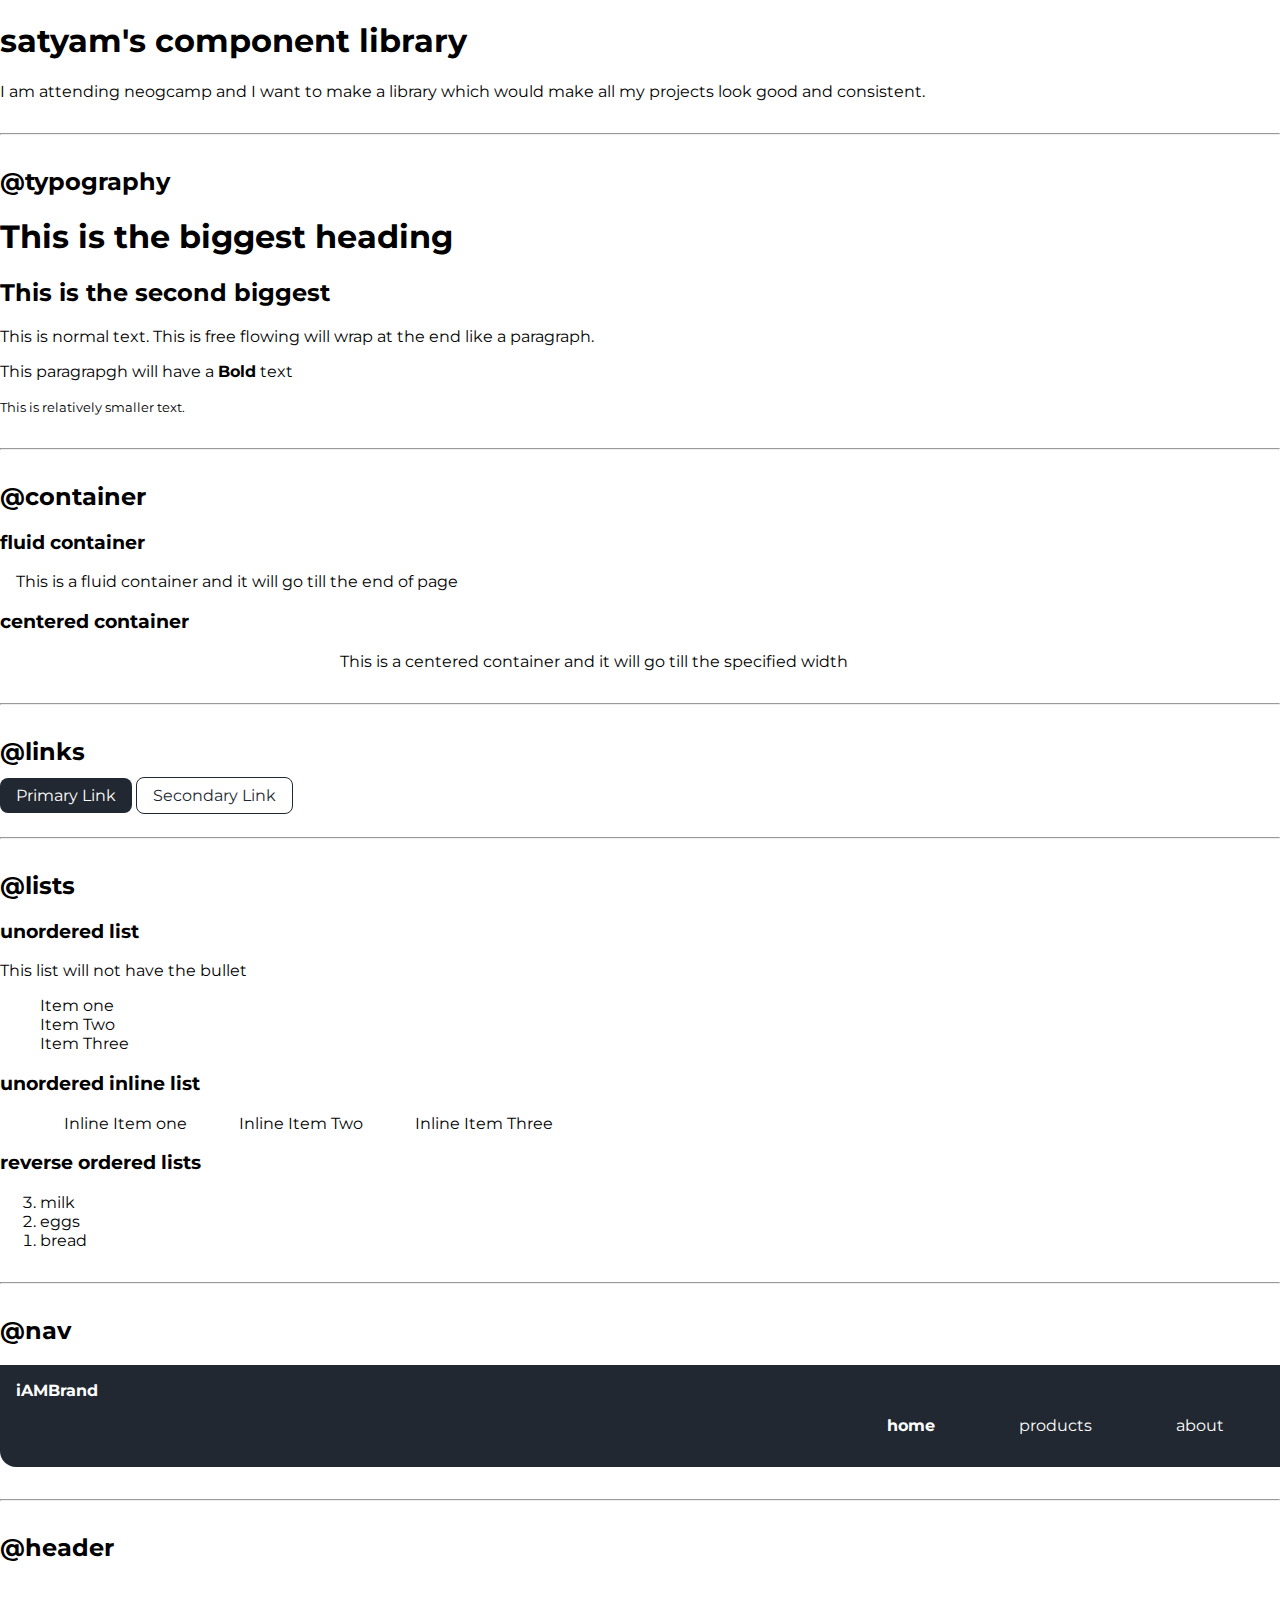
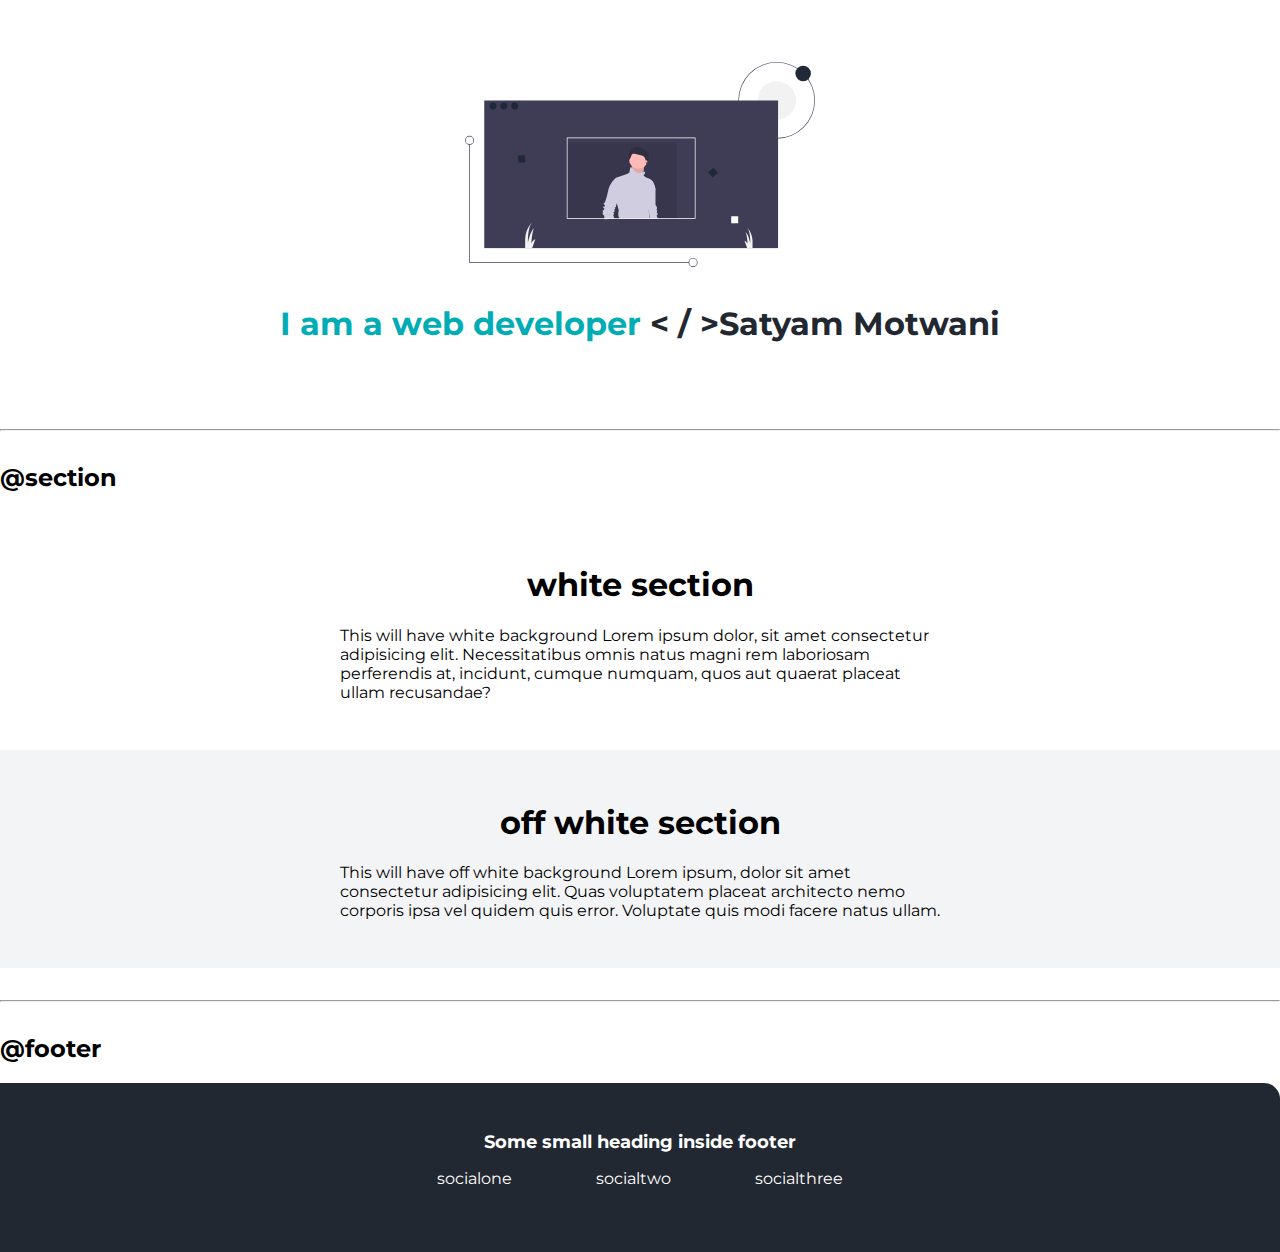
<file: index.html>
<!DOCTYPE html>
<html lang="en">

<head>
    <meta charset="UTF-8">
    <meta name="viewport" content="width=device-width, initial-scale=1.0">
    <title>Component Library</title>
    <link rel="stylesheet" href="style.css">
</head>

<body>
    <h1>satyam's component library</h1>
    <p>I am attending neogcamp and I want to make a library which would make all my projects look good and consistent.
    </p>

    <hr>

    <h2>@typography</h2>

    <h1>This is the biggest heading</h1>
    <h2>This is the second biggest</h2>
    <p>This is normal text. This is free flowing will wrap at the end like a paragraph.</p>
    <p>This paragrapgh will have a <strong>Bold</strong> text</p>
    <small>This is relatively smaller text.</small>

    <hr>

    <h2>@container</h2>

    <h3>fluid container</h3>
    <div class="container">This is a fluid container and it will go till the end of page</div>

    <h3>centered container</h3>
    <div class="container container-centered">This is a centered container and it will go till the specified width</div>

    <hr>

    <h2>@links</h2>

    <a class="link link-primary" href="/">Primary Link</a>
    <a class="link link-secondary" href="/">Secondary Link</a>

    <hr>

    <h2>@lists</h2>

    <h3>unordered list</h3>
    <p>This list will not have the bullet</p>

    <ul class="list-non-bullet">
        <li>Item one</li>
        <li>Item Two</li>
        <li>Item Three</li>
    </ul>

    <h3>unordered inline list</h3>

    <ul class="list-non-bullet">
        <li class="list-item-inline">Inline Item one</li>
        <li class="list-item-inline">Inline Item Two</li>
        <li class="list-item-inline">Inline Item Three</li>
    </ul>

    <h3>reverse ordered lists</h3>

    <ol reversed>
        <li>milk</li>
        <li>eggs</li>
        <li>bread</li>
    </ol>

    <hr>

    <h2>@nav</h2>

    <nav class="navigation container">
        <div class="nav-brand">iAMBrand</div>
        <ul class="list-non-bullet nav-pills">
            <li class="list-item-inline">
                <a class="link link-active" href="/">home</a>
            </li>
            <li class="list-item-inline">
                <a class="link" href="/">products</a>
            </li>
            <li class="list-item-inline">
                <a class="link" href="/">about</a>
            </li>
        </ul>
    </nav>

    <hr>

    <h2>@header</h2>

    <header class="hero">
        <img class="hero-img" src="images/hero.svg" alt="">
        <h1 class="hero-heading">I am a web developer <span class="heading-inverted"> < / >Satyam Motwani</span></h1>
    </header>

    <hr>

    <h2>@section</h2>

    <section class="section">
        <div class="container container-centered">
            <h1>white section</h1>
            <p>This will have white background Lorem ipsum dolor, sit amet consectetur adipisicing elit. Necessitatibus omnis natus magni rem laboriosam perferendis at, incidunt, cumque numquam, quos aut quaerat placeat ullam recusandae?</p>
        </div>

    </section>

    <section class="section ow">
        <div class="container container-centered">
            <h1>off white section</h1>
            <p>This will have off white background Lorem ipsum, dolor sit amet consectetur adipisicing elit. Quas voluptatem placeat architecto nemo corporis ipsa vel quidem quis error. Voluptate quis modi facere natus ullam.</p>
        </div>

    </section>

    <hr>

    <h2>@footer</h2>

    <footer class="footer">
        <div class="footer-header">Some small heading inside footer</div>
        <ul class="social-links list-non-bullet">
            <li class="list-item-inline"> <a class="link" href="/">socialone</a></li>
            <li class="list-item-inline"> <a class="link" href="/">socialtwo</a></li>
            <li class="list-item-inline"> <a class="link" href="/">socialthree</a></li>
        </ul>
    </footer>

    <!-- <div style="height: 10vh;"></div> -->

</body>

</html>
</file>
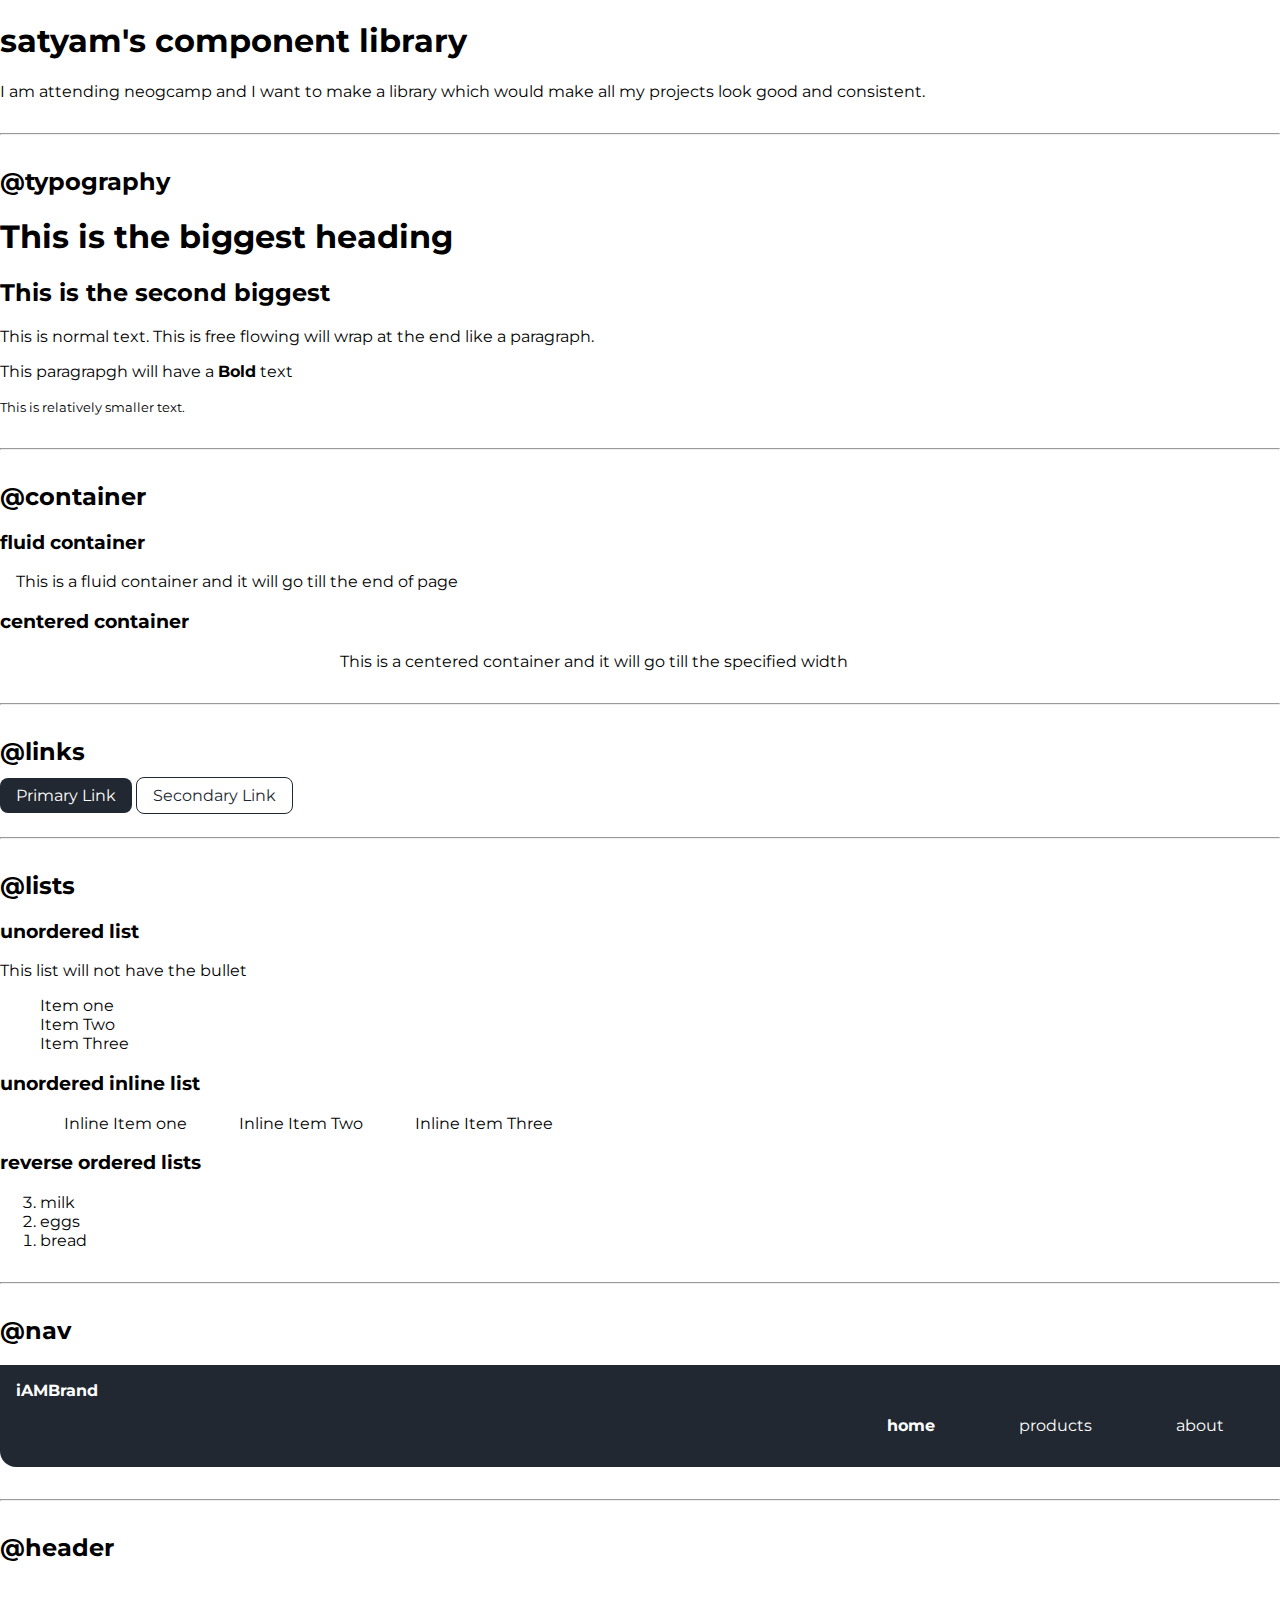
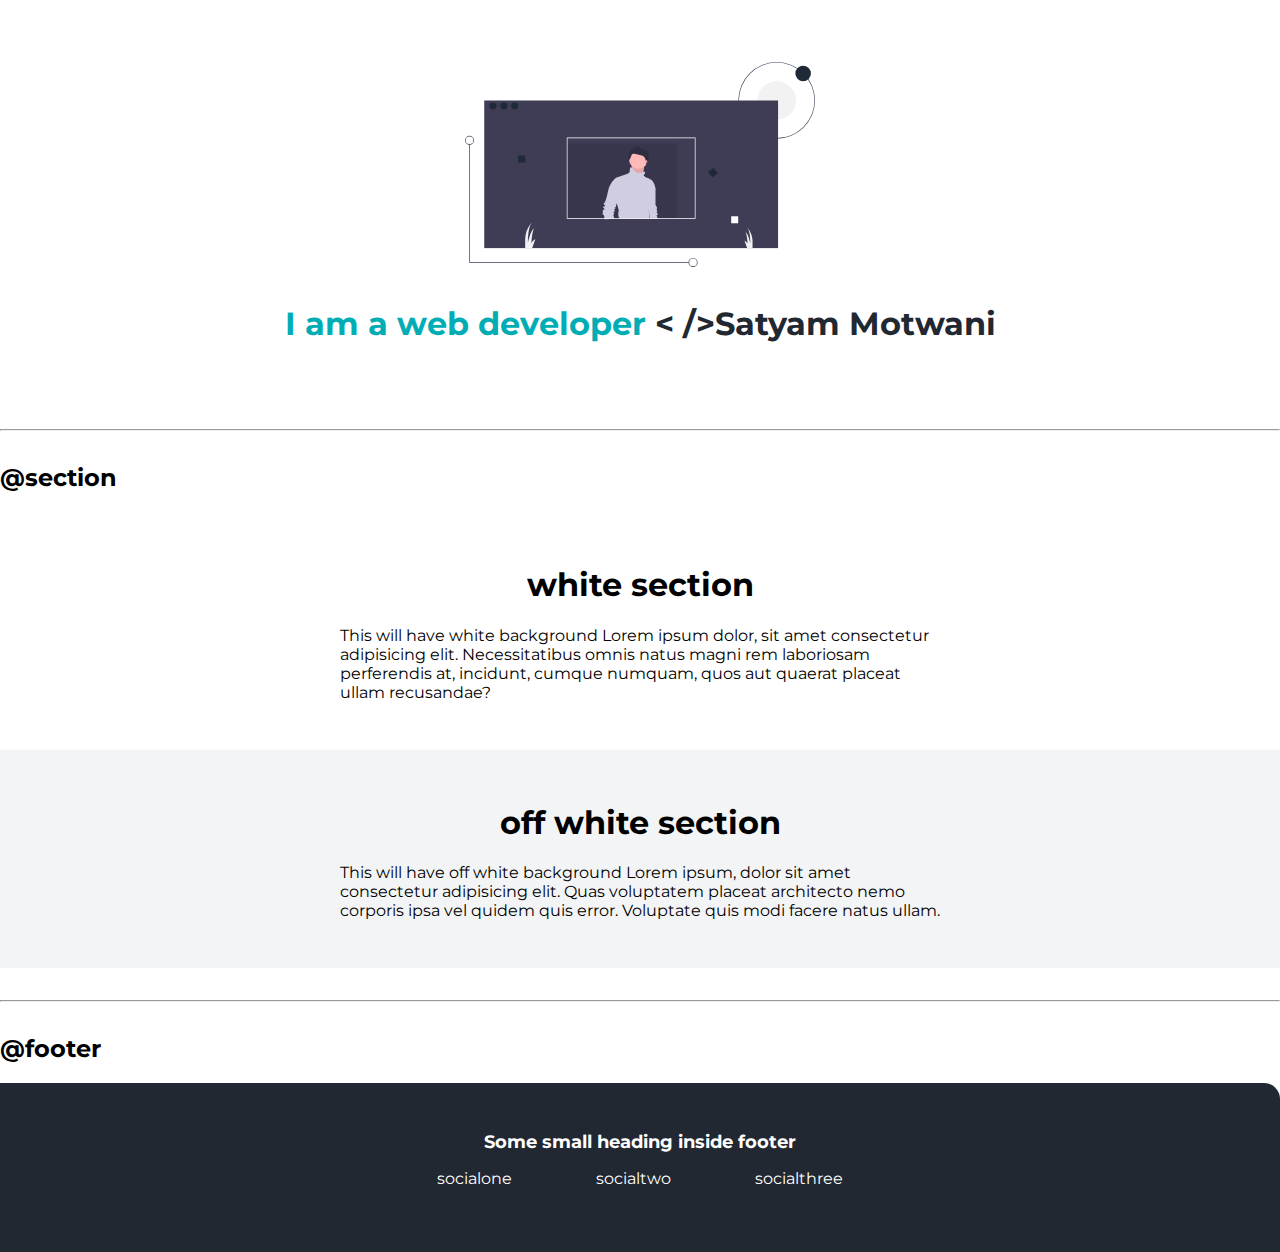
<file: lib/components.html>
<!DOCTYPE html>
<html lang="en">

<head>
    <meta charset="UTF-8">
    <meta name="viewport" content="width=device-width, initial-scale=1.0">
    <title>Component Library</title>
    <link rel="stylesheet" href="/style.css">
</head>

<body>
    <h1>satyam's component library</h1>
    <p>I am attending neogcamp and I want to make a library which would make all my projects look good and consistent.
    </p>

    <hr>

    <h2>@typography</h2>

    <h1>This is the biggest heading</h1>
    <h2>This is the second biggest</h2>
    <p>This is normal text. This is free flowing will wrap at the end like a paragraph.</p>
    <p>This paragrapgh will have a <strong>Bold</strong> text</p>
    <small>This is relatively smaller text.</small>

    <hr>

    <h2>@container</h2>

    <h3>fluid container</h3>
    <div class="container">This is a fluid container and it will go till the end of page</div>

    <h3>centered container</h3>
    <div class="container container-centered">This is a centered container and it will go till the specified width</div>

    <hr>

    <h2>@links</h2>

    <a class="link link-primary" href="/">Primary Link</a>
    <a class="link link-secondary" href="/">Secondary Link</a>

    <hr>

    <h2>@lists</h2>

    <h3>unordered list</h3>
    <p>This list will not have the bullet</p>

    <ul class="list-non-bullet">
        <li>Item one</li>
        <li>Item Two</li>
        <li>Item Three</li>
    </ul>

    <h3>unordered inline list</h3>

    <ul class="list-non-bullet">
        <li class="list-item-inline">Inline Item one</li>
        <li class="list-item-inline">Inline Item Two</li>
        <li class="list-item-inline">Inline Item Three</li>
    </ul>

    <h3>reverse ordered lists</h3>

    <ol reversed>
        <li>milk</li>
        <li>eggs</li>
        <li>bread</li>
    </ol>

    <hr>

    <h2>@nav</h2>

    <nav class="navigation container">
        <div class="nav-brand">iAMBrand</div>
        <ul class="list-non-bullet nav-pills">
            <li class="list-item-inline">
                <a class="link link-active" href="/">home</a>
            </li>
            <li class="list-item-inline">
                <a class="link" href="/">products</a>
            </li>
            <li class="list-item-inline">
                <a class="link" href="/">about</a>
            </li>
        </ul>
    </nav>

    <hr>

    <h2>@header</h2>

    <header class="hero">
        <img class="hero-img" src="/images/hero.svg" alt="">
        <h1 class="hero-heading">I am a web developer <span class="heading-inverted">
                < />Satyam Motwani
            </span></h1>
    </header>

    <hr>

    <h2>@section</h2>

    <section class="section">
        <div class="container container-centered">
            <h1>white section</h1>
            <p>This will have white background Lorem ipsum dolor, sit amet consectetur adipisicing elit. Necessitatibus
                omnis natus magni rem laboriosam perferendis at, incidunt, cumque numquam, quos aut quaerat placeat
                ullam recusandae?</p>
        </div>

    </section>

    <section class="section ow">
        <div class="container container-centered">
            <h1>off white section</h1>
            <p>This will have off white background Lorem ipsum, dolor sit amet consectetur adipisicing elit. Quas
                voluptatem placeat architecto nemo corporis ipsa vel quidem quis error. Voluptate quis modi facere natus
                ullam.</p>
        </div>

    </section>

    <hr>

    <h2>@footer</h2>

    <footer class="footer">
        <div class="footer-header">Some small heading inside footer</div>
        <ul class="social-links list-non-bullet">
            <li class="list-item-inline"> <a class="link" href="/">socialone</a></li>
            <li class="list-item-inline"> <a class="link" href="/">socialtwo</a></li>
            <li class="list-item-inline"> <a class="link" href="/">socialthree</a></li>
        </ul>
    </footer>

    <!-- <div style="height: 10vh;"></div> -->

</body>

</html>
</file>
<file: style.css>
@import url('https://fonts.googleapis.com/css2?family=Montserrat:wght@400;700&display=swap');

:root {
    --primary-color: #222831;
    --green-color: #00adb5;
    --off-white: #F3F4F6;
}

body {
    font-family: 'Montserrat', sans-serif;
    margin: 0px;
}

/* h1{
    font-size: 1.5rem;
} */

hr {
    margin: 2rem 0rem;
}

/* projects-space */

.space{
    padding: 2rem !important;
}

/* container */
.container {
    padding: 0rem 1rem;
}

.container-centered {
    max-width: 600px;
    margin: auto;
}

/* links */
.link {
    box-sizing: border-box;
    text-decoration: none;
    padding: 0.5rem 1rem;
    /* margin-top: 5rem;
    margin-bottom: 1rem;*/ 
} 

.link-primary {
    background-color: var(--primary-color);
    border-radius: 0.5rem;
    color: white;
}

.link-secondary {
    color: var(--primary-color);
    border-radius: 0.5rem;
    border: 1px solid var(--primary-color);
}

/* lists */
.list-non-bullet {
    list-style: none;
}

.list-item-inline {
    display: inline;
    padding: 0rem 1.5rem;
}

/* navigation */
.navigation {
    background-color: var(--primary-color);
    color: white;
    padding: 1rem;
    border-bottom-left-radius: 1rem;
}

.navigation .nav-brand {
    font-weight: bold;
}

.navigation .nav-pills {
    text-align: right;
}

.navigation .link {
    color: white;
}

.navigation .link-active {
    font-weight: bold;
}

/* header */
.hero {
    padding: 2rem;
    padding-top: 5rem;
}

.hero .hero-img {
    max-width: 350px;
    display: block;
    margin: auto;
}

.hero .hero-heading {
    padding-top: 1rem;
    color: var(--green-color);
    text-align: center;
}

.hero .hero-heading .heading-inverted {
    color: var(--primary-color);
}

/* section */

.section{
    padding: 2rem;
}
.section h1 {
    text-align: center;  
}

.ow{
    background-color: var(--off-white);
}

/* footer */
.footer{
    background-color: var(--primary-color);
    padding: 3rem 1rem;
    text-align: center;
    color: white;
    border-top-right-radius: 1rem;
}

.footer .link{
    color: white;
}

.footer .footer-header{
    font-weight: bold;
    font-size: large;
}

.footer ul{
    padding-inline-start: 0px;
}
</file>
